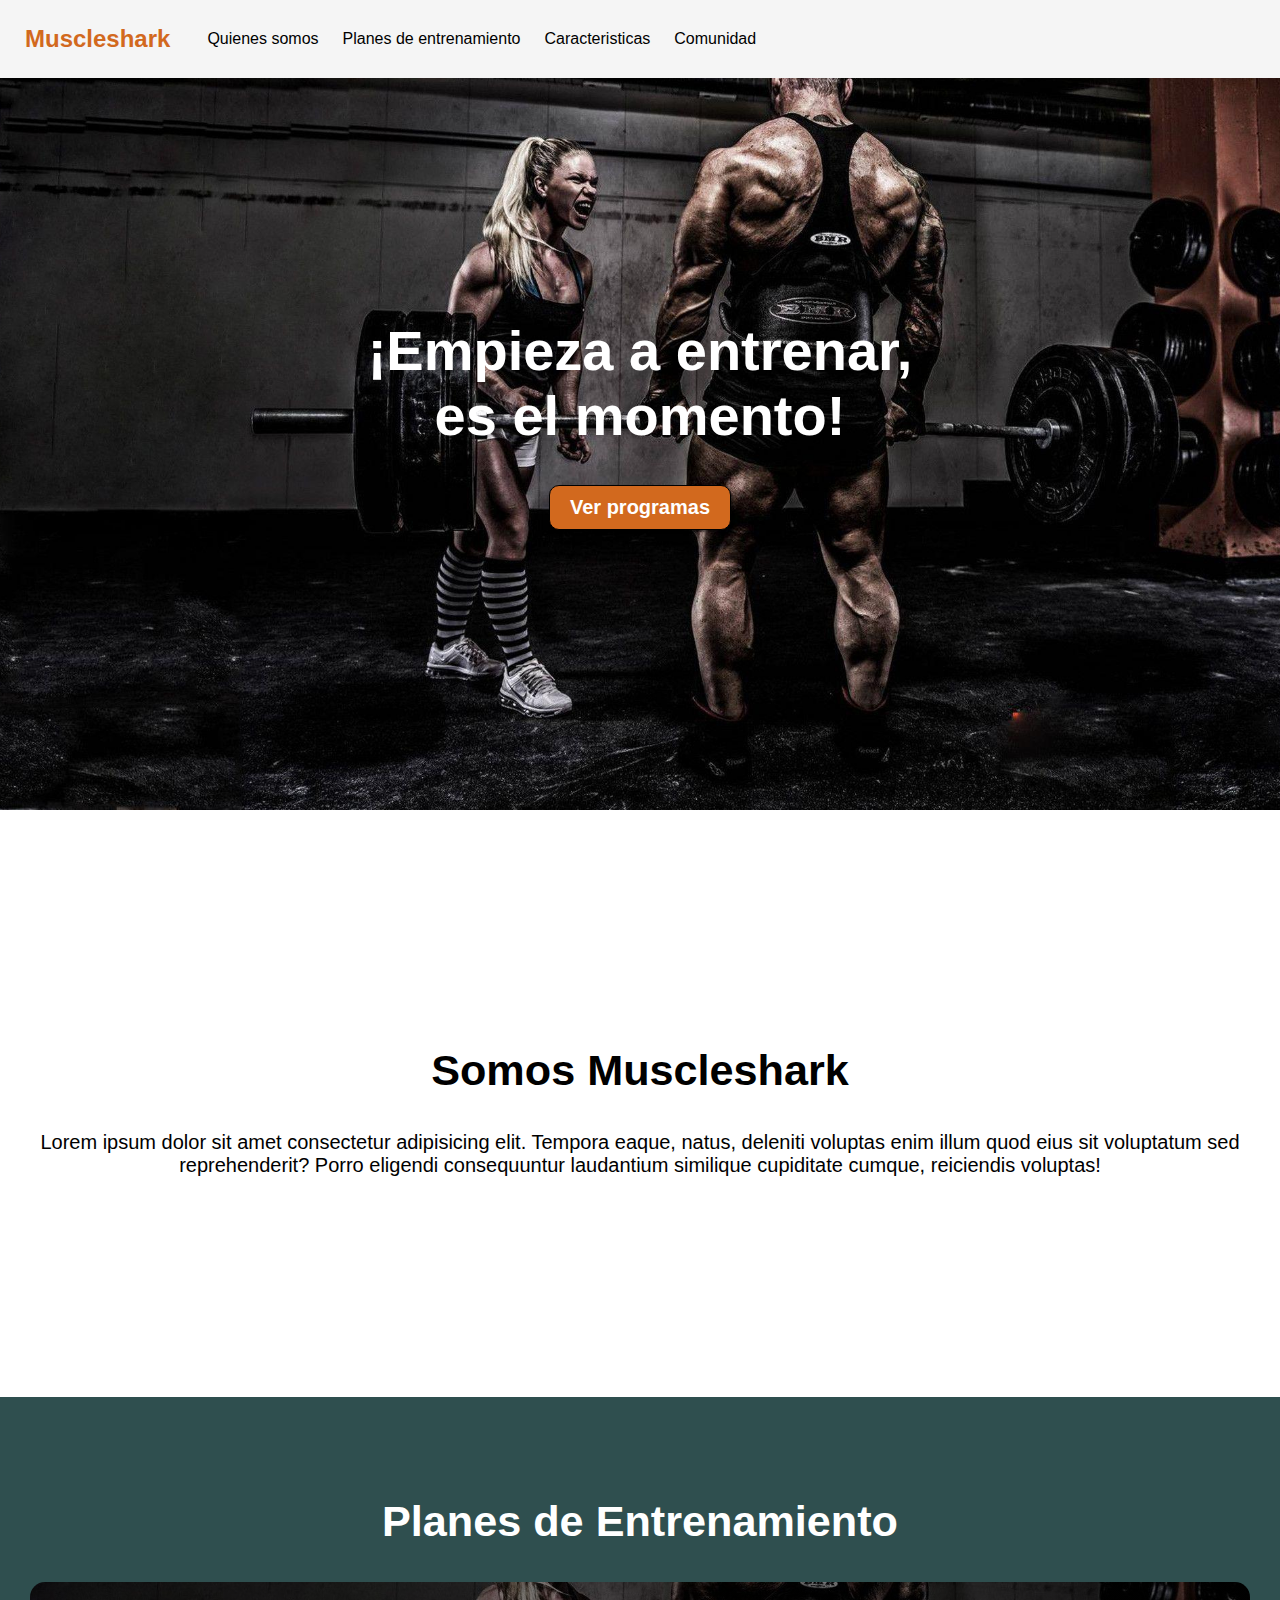
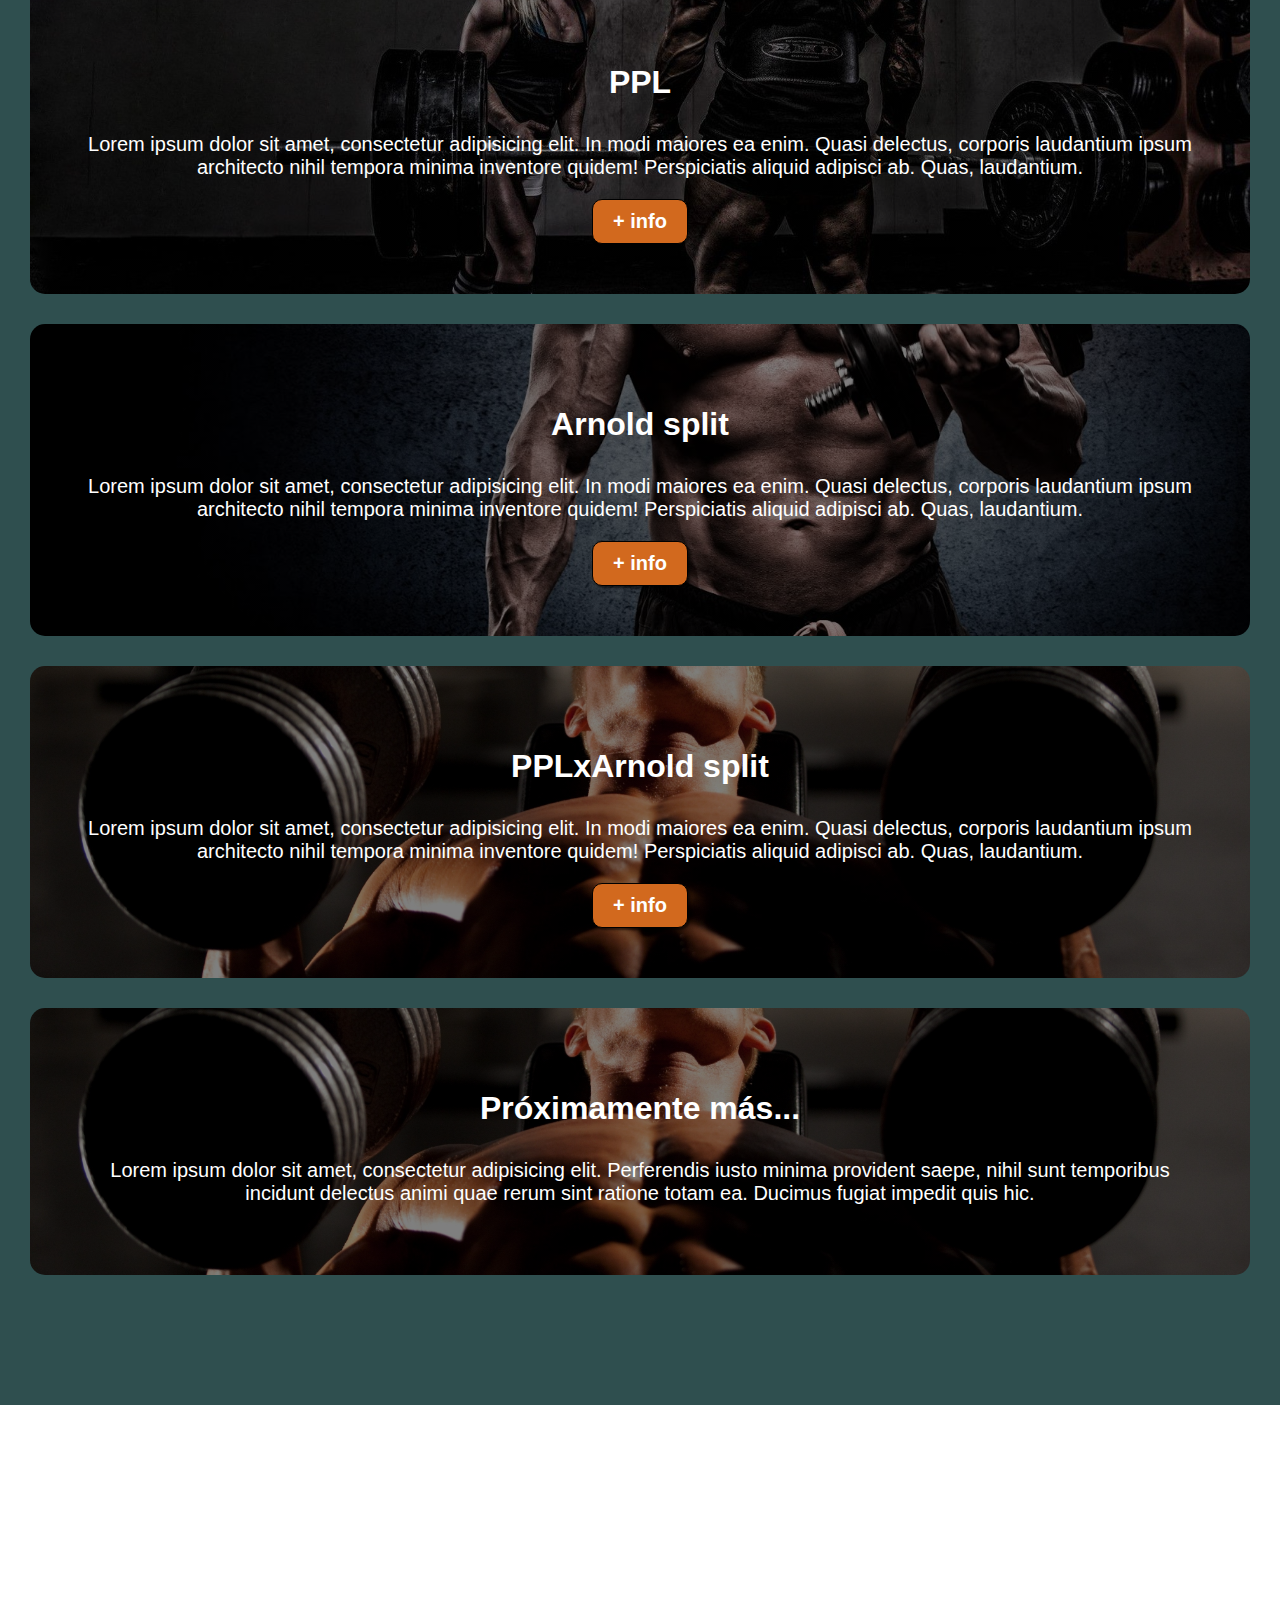
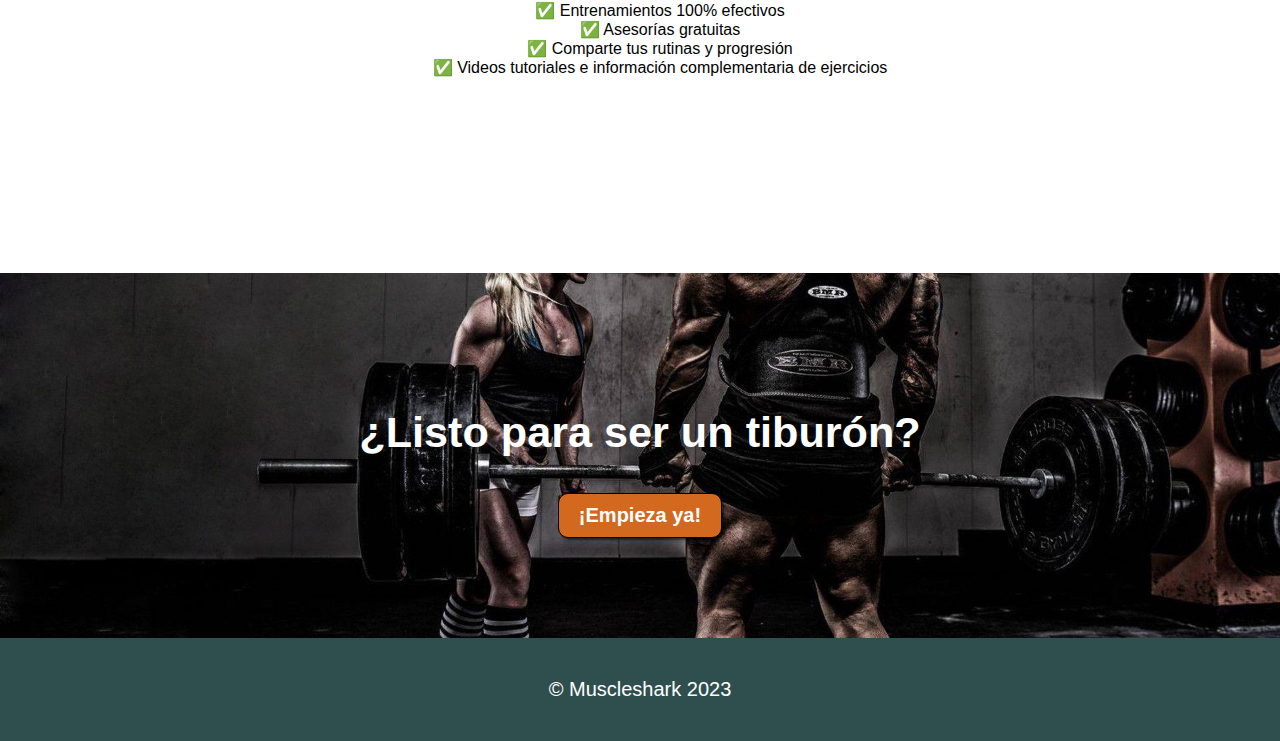
<file: tp programacion/index.html>
<!DOCTYPE html>
<html lang="en">
<head>
    <meta charset="UTF-8">
    <meta name="viewport" content="width=device-width, initial-scale=1.0">
    <title>Muscleshark</title>
    <link rel="stylesheet" href="index.css">
</head>
<body>
  <header>
    <div class="container">
      <p class="logo">Muscleshark</p>
      <nav>
        <a href="#Somos-Muscleshark">Quienes somos</a>
        <a href="#programas-de-entrenamiento">Planes de entrenamiento</a>
        <a href="#Caracteristicas">Caracteristicas</a>
        <a href="#">Comunidad</a>
      </nav>
    </div>
  </header>
  
  <section id="hero">
    <h1>¡Empieza a entrenar, <br> es el momento!</h1>
    <button>Ver programas</button>
  </section>
 
  <section id="Somos-Muscleshark">
    <div class="container">
      <h2>Somos Muscleshark</h2>
      <p>Lorem ipsum dolor sit amet consectetur adipisicing elit. Tempora eaque, natus, deleniti voluptas enim illum quod eius sit voluptatum sed reprehenderit? Porro eligendi consequuntur laudantium similique cupiditate cumque, reiciendis voluptas!</p>
    </div>
  </section>
  
  <section id="programas-de-entrenamiento">
    <div class="container">
        <h2>Planes de Entrenamiento</h2>
        <div class="programas">
            <div class="carta">
                <h3>PPL</h3>
                <p>Lorem ipsum dolor sit amet, consectetur adipisicing elit. In modi maiores ea enim. Quasi delectus, corporis laudantium ipsum architecto nihil tempora minima inventore quidem! Perspiciatis aliquid adipisci ab. Quas, laudantium.</p>
                <button>+ info</button>
            </div>
            <div class="carta">
                <h3>Arnold split</h3>
                <p>Lorem ipsum dolor sit amet, consectetur adipisicing elit. In modi maiores ea enim. Quasi delectus, corporis laudantium ipsum architecto nihil tempora minima inventore quidem! Perspiciatis aliquid adipisci ab. Quas, laudantium.</p>
                <button>+ info</button>
            </div>
            <div class="carta">
                <h3>PPLxArnold split</h3>
                <p>Lorem ipsum dolor sit amet, consectetur adipisicing elit. In modi maiores ea enim. Quasi delectus, corporis laudantium ipsum architecto nihil tempora minima inventore quidem! Perspiciatis aliquid adipisci ab. Quas, laudantium.</p>
                <button>+ info</button>
            </div>
            <div class="carta">
                <h3>Próximamente más...</h3>
                <p>Lorem ipsum dolor sit amet, consectetur adipisicing elit. Perferendis iusto minima provident saepe, nihil sunt temporibus incidunt delectus animi quae rerum sint ratione totam ea. Ducimus fugiat impedit quis hic.</p>
            </div>
        </div>
    </div>
</section>

  <section id="Caracteristicas">
    <div class="container">
      <ul>
        <li>✅ Entrenamientos 100% efectivos</li>
        <li>✅ Asesorías gratuitas</li>
        <li>✅ Comparte tus rutinas y progresión</li>
        <li>✅ Videos tutoriales e información complementaria de ejercicios</li>
      </ul>
    </div>
  </section>

  <section id="Empieza-ya">
    <div class="container">
      <h2>¿Listo para ser un tiburón?</h2>
      <button>¡Empieza ya!</button>
    </div>
  </section>

  <footer>
    <div class="container">
      <p>&copy; Muscleshark 2023</p>
    </div>
  </footer>
</body>
</html>
</file>
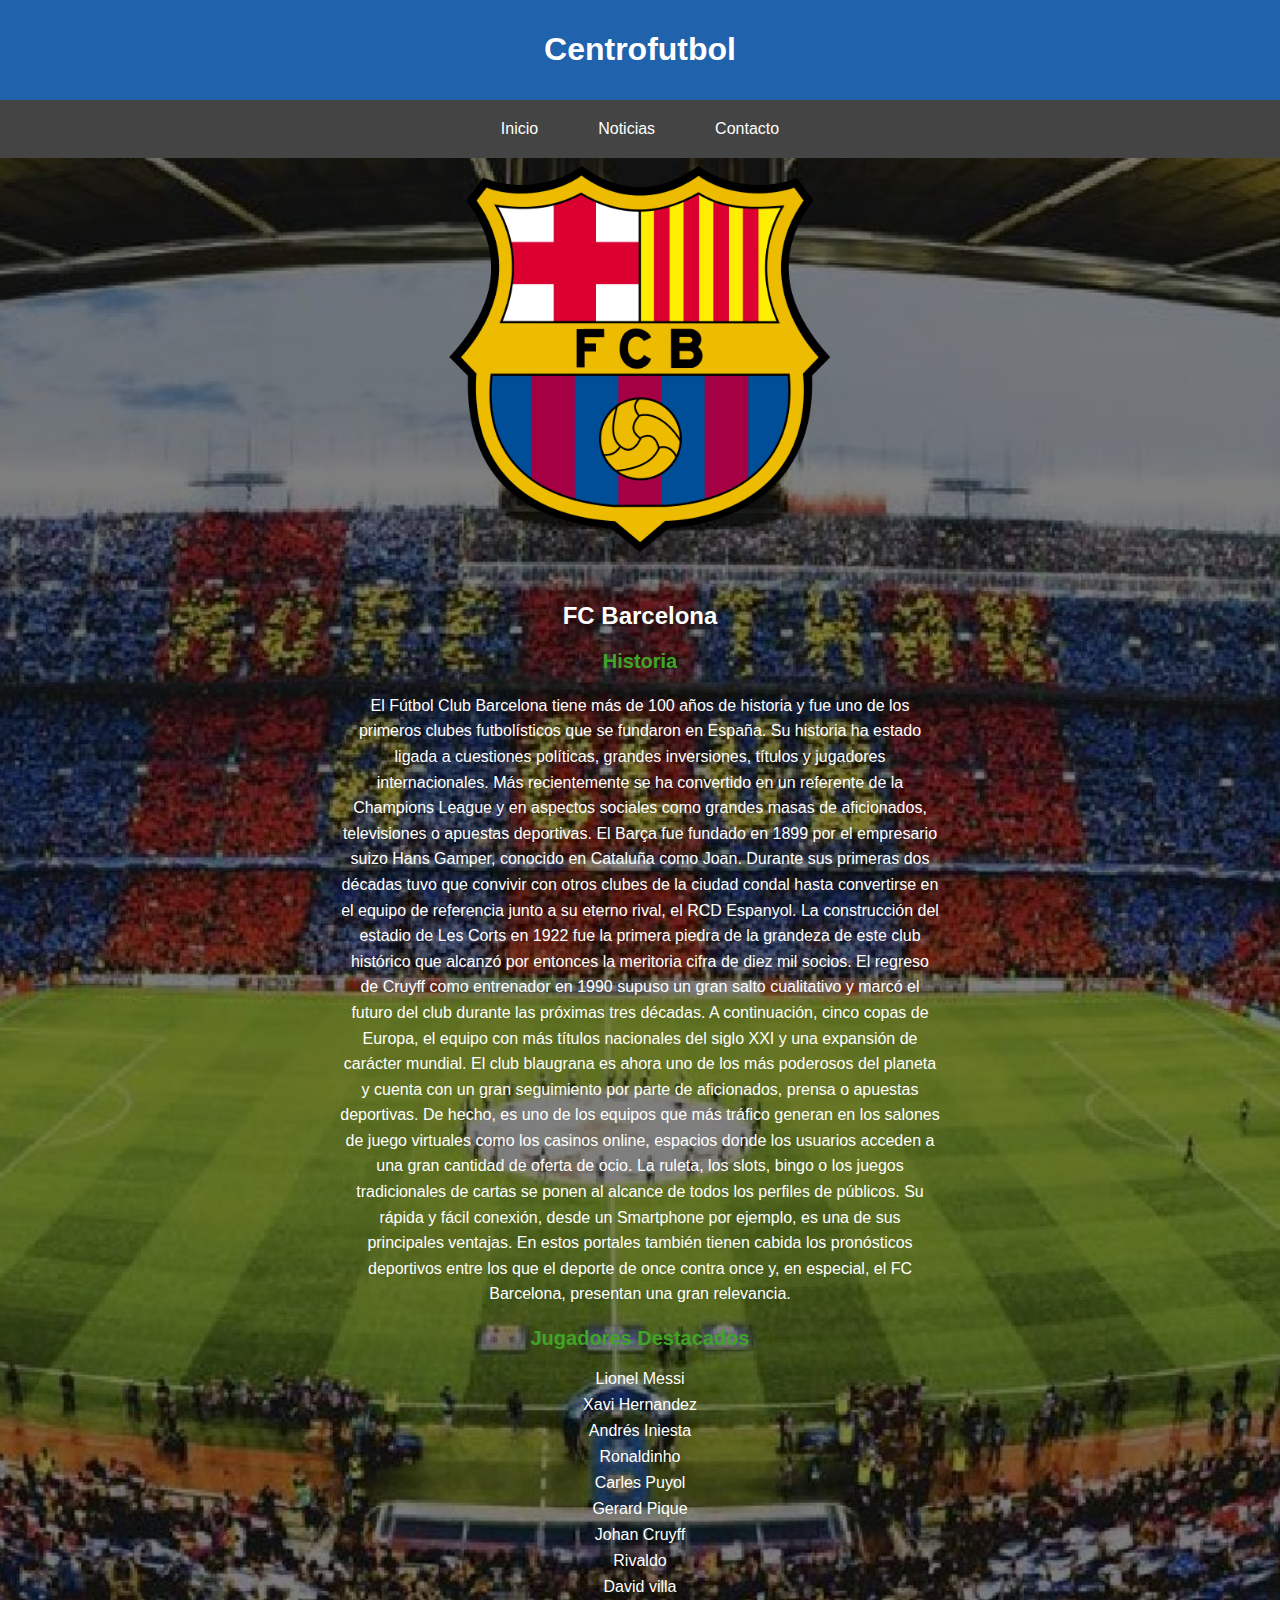
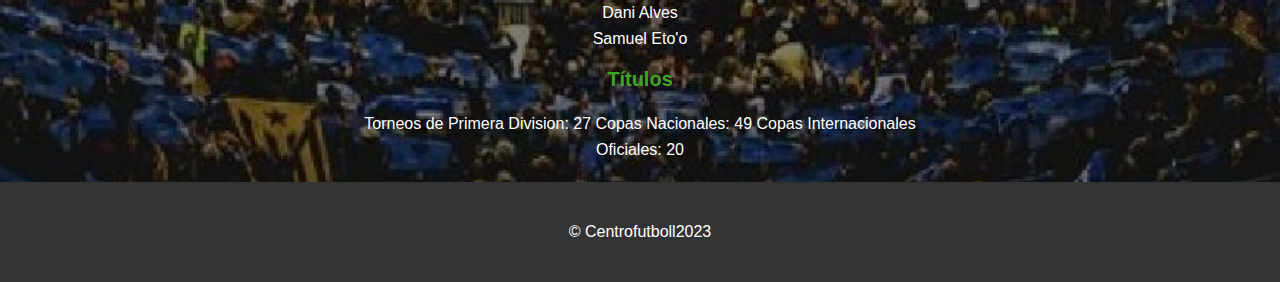
<file: proyecto final/barcelona.html>
<!DOCTYPE html>
<html lang="es">

<head>
    <meta charset="UTF-8">
    <meta name="viewport" content="width=device-width, initial-scale=1.0">
    <title>Información del Equipo</title>
    <link rel="stylesheet" href="team-info.css">
    <style>
        .team-info img {
            max-width: 100%; /* Hace que la anchura de la imagen sea del 100% del contenedor */
            height: 400px; /* Mantiene la proporción original de la imagen */
        }
    </style>
</head>

<body>
    <header>
        <h1>Centrofutbol</h1>
    </header>

    <nav>
        <a href="index.html">Inicio</a>
        <a href="#">Noticias</a>
        <a href="#">Contacto</a>
    </nav>

    <section class="team-info">
        <img src="barcelona_logo.png" alt="FC Barcelona">
        <h2>FC Barcelona</h2>

        <div class="informacion">
            <h3>Historia</h3>
            <p>El Fútbol Club Barcelona tiene más de 100 años de historia y fue uno de los primeros clubes futbolísticos que se fundaron en España. Su historia ha estado ligada a cuestiones políticas, grandes inversiones, títulos y jugadores internacionales. Más recientemente se ha convertido en un referente de la Champions League y en aspectos sociales como grandes masas de aficionados, televisiones o apuestas deportivas.

                El Barça fue fundado en 1899 por el empresario suizo Hans Gamper, conocido en Cataluña como Joan. Durante sus primeras dos décadas tuvo que convivir con otros clubes de la ciudad condal hasta convertirse en el equipo de referencia junto a su eterno rival, el RCD Espanyol. La construcción del estadio de Les Corts en 1922 fue la primera piedra de la grandeza de este club histórico que alcanzó por entonces la meritoria cifra de diez mil socios.
                El regreso de Cruyff como entrenador en 1990 supuso un gran salto cualitativo y marcó el futuro del club durante las próximas tres décadas. A continuación, cinco copas de Europa, el equipo con más títulos nacionales del siglo XXI y una expansión de carácter mundial.
                
                El club blaugrana es ahora uno de los más poderosos del planeta y cuenta con un gran seguimiento por parte de aficionados, prensa o apuestas deportivas. De hecho, es uno de los equipos que más tráfico generan en los salones de juego virtuales como los casinos online, espacios donde los usuarios acceden a una gran cantidad de oferta de ocio. La ruleta, los slots, bingo o los juegos tradicionales de cartas se ponen al alcance de todos los perfiles de públicos. Su rápida y fácil conexión, desde un Smartphone por ejemplo, es una de sus principales ventajas. En estos portales también tienen cabida los pronósticos deportivos entre los que el deporte de once contra once y, en especial, el FC Barcelona, presentan una gran relevancia.</p>

            <h3>Jugadores Destacados</h3>
            <ul>
                <li>Lionel Messi</li>
                <li>Xavi Hernandez</li>
                <li>Andrés Iniesta</li>
                <li>Ronaldinho</li>
                <li>Carles Puyol</li>
                <li>Gerard Pique</li>
                <li>Johan Cruyff</li>
                <li>Rivaldo</li>
                <li>David villa</li>
                <li>Dani Alves</li>
                <li>Samuel Eto'o</li>
                <!-- Añade más jugadores según sea necesario -->
            </ul>

            <h3>Títulos</h3>
            <p>Torneos de Primera Division: 27
                Copas Nacionales: 49
                Copas Internacionales Oficiales: 20
            </p>
        </div>
    </section>

    <footer>
        <div class="container">
            <p>&copy; Centrofutboll2023</p>
        </div>
    </footer>
</body>

</html>
</file>
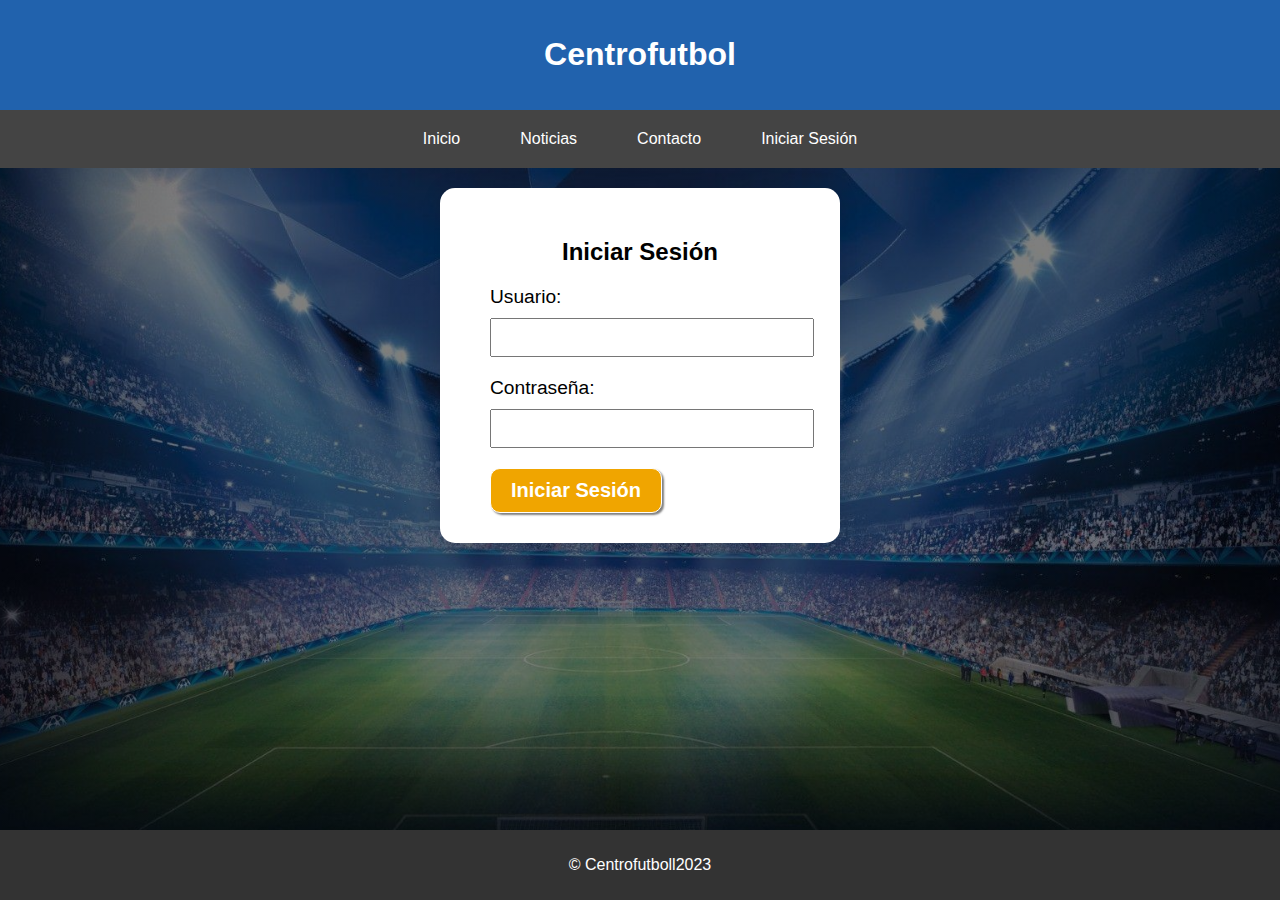
<file: proyecto final/login.html>
<!DOCTYPE html>
<html lang="es">

<head>
    <meta charset="UTF-8">
    <meta name="viewport" content="width=device-width, initial-scale=1.0">
    <title>Iniciar Sesión</title>
    <link rel="stylesheet" href="login.css">
</head>

<body>
    <header>
        <h1>Centrofutbol</h1>
    </header>

    <nav>
        <a href="index.html">Inicio</a>
        <a href="#">Noticias</a>
        <a href="#">Contacto</a>
        <a href="login.html">Iniciar Sesión</a>
    </nav>

    <section class="login">
        <h2>Iniciar Sesión</h2>
        <form action="procesar_login.php" method="post">
            <label for="usuario">Usuario:</label>
            <input type="text" id="usuario" name="usuario" required>

            <label for="password">Contraseña:</label>
            <input type="password" id="password" name="password" required>

            <button type="submit">Iniciar Sesión</button>
        </form>
    </section>

    <footer>
        <div class="container">
            <p>&copy; Centrofutboll2023</p>
        </div>
    </footer>
</body>

</html>
</file>
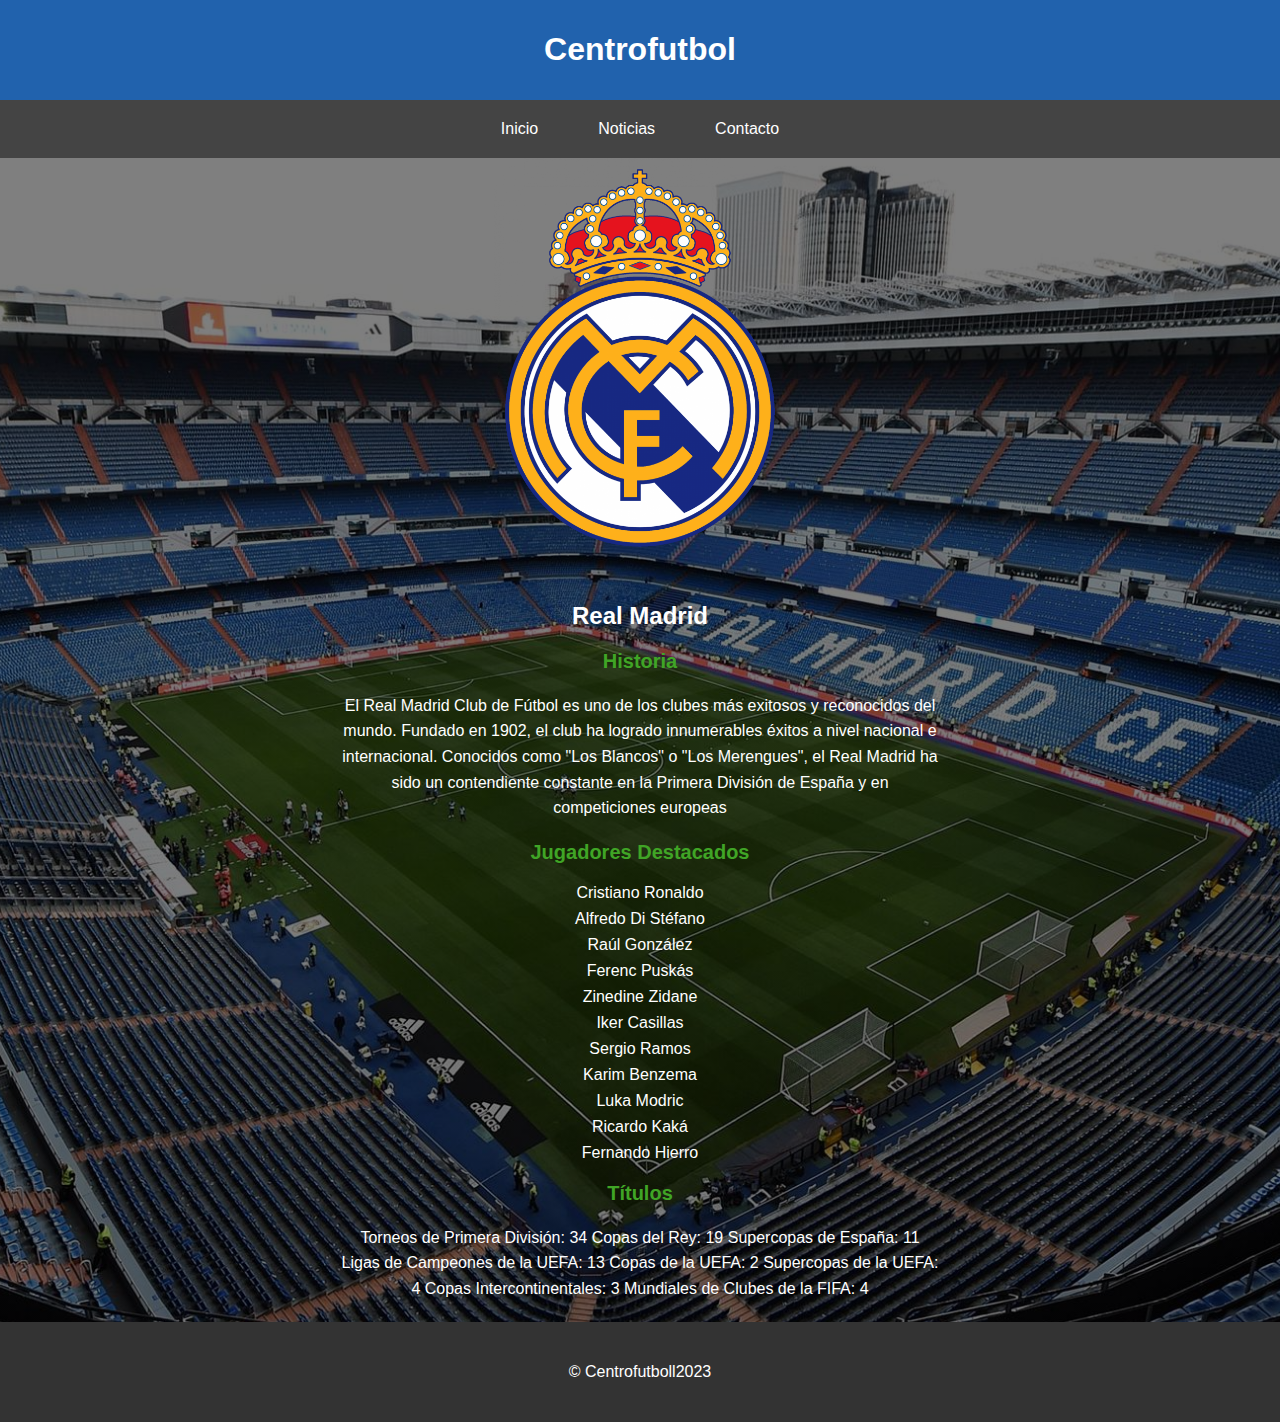
<file: proyecto final/real_madrid.html>
<!DOCTYPE html>
<html lang="es">

<head>
    <meta charset="UTF-8">
    <meta name="viewport" content="width=device-width, initial-scale=1.0">
    <title>Información del Equipo</title>
    <link rel="stylesheet" href="team-info2.css">
    <style>
        .team-info img {
            max-width: 100%; /* Hace que la anchura de la imagen sea del 100% del contenedor */
            height: 400px; /* Mantiene la proporción original de la imagen */
        }
    </style>
</head>

<body>
    <header>
        <h1>Centrofutbol</h1>
    </header>

    <nav>
        <a href="index.html">Inicio</a>
        <a href="#">Noticias</a>
        <a href="#">Contacto</a>
    </nav>

    <section class="team-info">
        <img src="real_madrid_logo.png" alt="real_madrid">
        <h2>Real Madrid</h2>

        <div class="informacion">
            <h3>Historia</h3>
            <p>El Real Madrid Club de Fútbol es uno de los clubes más exitosos y reconocidos del mundo. Fundado en 1902, el club ha logrado innumerables éxitos a nivel nacional e internacional. Conocidos como "Los Blancos" o "Los Merengues", el Real Madrid ha sido un contendiente constante en la Primera División de España y en competiciones europeas</p>
           
            <h3>Jugadores Destacados</h3>
            <ul>
                <li>Cristiano Ronaldo</li>
                <li>Alfredo Di Stéfano</li>
                <li>Raúl González</li>
                <li>Ferenc Puskás</li>
                <li>Zinedine Zidane</li>
                <li>Iker Casillas</li>
                <li>Sergio Ramos</li>
                <li>Karim Benzema</li>
                <li>Luka Modric</li>
                <li>Ricardo Kaká</li>
                <li>Fernando Hierro</li>
            </ul>

            <h3>Títulos</h3>
            <p>Torneos de Primera División: 34
                Copas del Rey: 19
                Supercopas de España: 11
                Ligas de Campeones de la UEFA: 13
                Copas de la UEFA: 2
                Supercopas de la UEFA: 4
                Copas Intercontinentales: 3
                Mundiales de Clubes de la FIFA: 4</p>
        </div>
    </section>

    <footer>
        <div class="container">
            <p>&copy; Centrofutboll2023</p>
        </div>
    </footer>
</body>

</html>
</file>
<file: tp programacion/index.css>
* {
    box-sizing: border-box;
}

body {
    font-family: fantasy, sans-serif;
    margin: 0;
}

html{
    scroll-behavior: smooth;
}

h1 {
    font-size: 3.5em;
}

h2 {
    font-size: 2.7em;
}

h3 {
    font-size: 2em;
}

p {
    font-size: 1.25em;
}

ul {
    list-style: none;
}

button {
    font-size: 1.25em;
    font-weight: bold;
    padding: 10px 20px;
    border-radius: 10px;
    border: 1.5px solid black; /* Corregido el uso de comas en el valor de border */
    box-shadow: 2px 2px 2px rgba(0, 0, 0, 0.5);
    color: white;
    background-color: chocolate;
}

button:hover {
    background-color: rgb(141, 75, 28);
}

.container {
    max-width: 1400px;
    margin: auto;
}

header {
    background-color: rgb(245, 245, 245);
}

header .logo {
    margin: 0;
    padding: 25px;
    font-weight: bold;
    color: chocolate;
    font-size: 1.5em;
    text-align: center;
}

header .container {
    display: flex;
    flex-direction: column;
    align-items: center;
}

header nav {
    display: flex;
    flex-direction: column;
    text-align: center;
    padding-bottom: 25px;
}

header a {
    padding: 5px 12px;
    text-decoration: none;
    font-weight: 500;
    color: black;
}

header a:hover {
    color: chocolate;
}

#hero {
    display: flex;
    align-items: center;
    justify-content: center;
    text-align: center;
    flex-direction: column;
    height: 90vh;
    background-image: url(1087621.jpg); /* Reemplaza 'ruta_de_la_imagen.jpg' con la ubicación de tu imagen de fondo */
    background-size: cover;
    background-position: center;
    background-repeat: no-repeat;
    color: white; /* Cambié el color del texto a blanco para que sea visible en el fondo */
}

#Somos-Muscleshark {
    text-align: center;
    padding: 200px 12px;
}

#programas-de-entrenamiento {
    background-color: darkslategray;
    text-align: center;
    color: white;
}

#programas-de-entrenamiento .container {
    padding: 100px 0px;
}

#programas-de-entrenamiento h2 {
    margin-top: 0;
}

#programas-de-entrenamiento .carta {
    background-position: center center;
    background-size: cover;
    padding: 50px;
    margin: 30px;
    border-radius: 15px;
}

.carta:first-child {
    background-image: linear-gradient(
        0deg,
        rgba(0, 0, 0, 0.5), /* Corregido el valor de opacidad (0,5 a 0.5) */
        rgba(0, 0, 0, 0.5)
    ), url(1087621.jpg);
}

.carta:nth-child(2) {
    background-image: linear-gradient(
        0deg,
        rgba(0, 0, 0, 0.5), /* Corregido el valor de opacidad (0,5 a 0.5) */
        rgba(0, 0, 0, 0.5)
    ), url(imagen.1.jpg);
}


.carta:nth-child(3){
    background-image: linear-gradient(
        0deg,
        rgba(0, 0, 0, 0.5), /* Corregido el valor de opacidad (0,5 a 0.5) */
        rgba(0, 0, 0, 0.5)
    ), url(imagen.jpg2.jpg);
}

.carta:last-child{
    background-image: linear-gradient(
        0deg,
        rgba(0, 0, 0, 0.5), /* Corregido el valor de opacidad (0,5 a 0.5) */
        rgba(0, 0, 0, 0.5)
    ), url(imagen.jpg2.jpg);
}

#Caracteristicas .container{
    text-align: center;
    padding: 180px 12px;
    background-color: white;
}


#Empieza-ya {
    text-align: center;
    padding: 100px 0;
    background-color: darkslategray;
    color: white;
    background-image: url(1087621.jpg); /* Reemplaza 'ruta_de_la_imagen.jpg' con la ubicación de tu imagen de fondo */
    background-size: cover;
    background-position: center;
    background-repeat: no-repeat;
    color: white; 
}

#Empieza-ya button {
    background-color: chocolate;
    color: white;
}

#Empieza-ya button:hover {
    background-color: rgb(141, 75, 28);
}

footer {
    background-color: darkslategray;
    color: white;
    text-align: center;
    padding: 20px 0;
}

@media (min-width: 720px) {
    header{
        position: fixed;
        width: 100%;
    }
    
    header .container{
        flex-direction: row;      
    }

    header nav{
        flex-direction: row;
        padding-bottom: 0;
        padding-right: 10px;
    }
}
</file>
<file: proyecto final/team-info.css>
body {
    font-family: Arial, sans-serif;
    margin: 0;
    padding: 0;
    background: linear-gradient(rgba(0, 0, 0, 0.5), rgba(0, 0, 0, 0.5)), url('tifobarcelona1.jpg');
    background-size: cover;
    background-position: center;
    background-repeat: no-repeat;
    color: white;
}

header, nav {
    text-align: center;
}

header {
    background-color: #2162ad;
    padding: 10px 0;
}

nav {
    display: flex;
    justify-content: center;
    background-color: #444;
    padding: 10px 0;
}

nav a {
    color: white;
    text-decoration: none;
    padding: 10px 20px;
    margin: 0 10px;
    border-radius: 5px;
    transition: background-color 0.3s;
}

nav a:hover {
    background-color: #777;
}

.container {
    max-width: 800px;
    margin: 0 auto;
    padding: 20px;
}

.team-info {
    text-align: center;
    max-width: 600px;
    margin: 0 auto;
}

.team-info img {
    max-width: 100%;
    height: auto;
    border-radius: 10px;
    margin-bottom: 20px;
}

.team-info h2 {
    font-size: 24px;
}

.team-info h3 {
    font-size: 20px;
    color: #40a526;
    margin-top: 20px;
}

.team-info p {
    font-size: 16px;
    line-height: 1.6;
    margin-bottom: 20px;
}

.team-info ul {
    list-style-type: none;
    padding: 0;
}

.team-info li {
    font-size: 16px;
    margin-bottom: 8px;
}

.team-info button {
    font-size: 1em;
    font-weight: bold;
    padding: 10px 20px;
    border-radius: 10px;
    border: 1.5px solid white;
    box-shadow: 2px 2px 2px rgba(0, 0, 0, 0.5);
    color: white;
    background-color: #40a526;
    cursor: pointer;
}

.team-info button:hover {
    background-color: #4a8f1d;
}

footer {
    background-color: #333;
    color: white;
    text-align: center;
    padding: 5px 0;
    bottom: 0;
    width: 100%;
}
</file>
<file: proyecto final/login.css>
body {
    font-family: Arial, Helvetica, sans-serif;
    margin: 0;
    padding: 0;
    min-height: 100vh; /* Asegura que el cuerpo ocupe al menos el 100% de la altura de la ventana */
    background: linear-gradient(rgba(0, 0, 0, 0.5), rgba(0, 0, 0, 0.5)), url('imagen-de-fondo.jpg');
    background-size: cover;
    background-position: center;
    background-repeat: no-repeat;
}

header, nav {
    text-align: center;
}

header {
    background-color: #2162ad;
    color: white;
    padding: 15px 0;
}

nav {
    display: flex;
    justify-content: center;
    background-color: #444;
    padding: 10px 0;
}

nav a {
    color: white;
    text-decoration: none;
    padding: 10px 20px;
    margin: 0 10px;
    border-radius: 5px;
    transition: background-color 0.3s;
}

nav a:hover {
    background-color: #777;
}

section {
    display: flex;
    justify-content: space-around;
    flex-wrap: wrap;
    padding: 150px;
}

.equipo {
    width: 200px;
    margin: 20px;
    text-align: center;
    padding: 15px;
    border: 1px solid #ddd;
    border-radius: 10px;
    box-shadow: 0 0 10px rgba(0, 0, 0, 0.1);
}

.equipo img {
    max-width: 100%;
    border-radius: 10px;
}

.equipo button {
    font-size: 1.25em;
    font-weight: bold;
    padding: 10px 20px;
    border-radius: 10px;
    border: 1.5px solid white;
    box-shadow: 2px 2px 2px rgba(0, 0, 0, 0.5);
    color: white;
    background-color: #40a526;
    cursor: pointer;
}

.equipo button:hover {
    background-color: #4a8f1d;
}

/* Estilo para el pie de página */
footer {
    background-color: #333;
    color: white;
    text-align: center;
    padding: 10px 0;
    position: fixed; 
    bottom: 0; 
    width: 100%;
}

/* Estilos generales */
header, nav, section, footer {
    box-sizing: border-box;
}

/* Estilos específicos para pantallas grandes */
@media (min-width: 769px) {
    header {
        padding: 15px 0;
    }

    nav {
        padding: 10px 0;
    }

    section {
        padding: 150px;
    }
}

/* Estilos específicos para pantallas pequeñas */
@media (max-width: 768px) {
    header {
        padding: 10px 0;
    }

    nav {
        padding: 5px 0;
    }

    section {
        padding: 20px;
    }
}

/* Estilos específicos para la sección de inicio de sesión */
.login {
    background-color: white;
    border-radius: 15px;
    box-shadow: 0 0 20px rgba(0, 0, 0, 0.1);
    padding: 30px;
    margin: 20px auto;
    max-width: 400px;
}

.login h2 {
    text-align: center;
}

.login form {
    max-width: 300px;
    margin: 0 auto;
}

.login label {
    display: block;
    font-size: 1.2em;
    margin-bottom: 10px;
}

.login input {
    width: 100%;
    padding: 10px;
    margin-bottom: 20px;
}

.login button {
    font-size: 1.25em;
    font-weight: bold;
    padding: 10px 20px;
    border-radius: 10px;
    border: 1.5px solid white;
    box-shadow: 2px 2px 2px rgba(0, 0, 0, 0.5);
    color: white;
    background-color: #f0a500;
    cursor: pointer;
}

.login button:hover {
    background-color: #8d4b1c;
}
</file>
<file: proyecto final/team-info2.css>
body {
    font-family: Arial, sans-serif;
    margin: 0;
    padding: 0;
    background: linear-gradient(rgba(0, 0, 0, 0.5), rgba(0, 0, 0, 0.5)), url('real_madrid_estadio.jpg');
    background-size: cover;
    background-position: center;
    background-repeat: no-repeat;
    color: white;
}

header, nav {
    text-align: center;
}

header {
    background-color: #2162ad;
    padding: 10px 0;
}

nav {
    display: flex;
    justify-content: center;
    background-color: #444;
    padding: 10px 0;
}

nav a {
    color: white;
    text-decoration: none;
    padding: 10px 20px;
    margin: 0 10px;
    border-radius: 5px;
    transition: background-color 0.3s;
}

nav a:hover {
    background-color: #777;
}

.container {
    max-width: 800px;
    margin: 0 auto;
    padding: 20px;
}

.team-info {
    text-align: center;
    max-width: 600px;
    margin: 0 auto;
}

.team-info img {
    max-width: 100%;
    height: auto;
    border-radius: 10px;
    margin-bottom: 20px;
}

.team-info h2 {
    font-size: 24px;
}

.team-info h3 {
    font-size: 20px;
    color: #40a526;
    margin-top: 20px;
}

.team-info p {
    font-size: 16px;
    line-height: 1.6;
    margin-bottom: 20px;
}

.team-info ul {
    list-style-type: none;
    padding: 0;
}

.team-info li {
    font-size: 16px;
    margin-bottom: 8px;
}

.team-info button {
    font-size: 1em;
    font-weight: bold;
    padding: 10px 20px;
    border-radius: 10px;
    border: 1.5px solid white;
    box-shadow: 2px 2px 2px rgba(0, 0, 0, 0.5);
    color: white;
    background-color: #40a526;
    cursor: pointer;
}

.team-info button:hover {
    background-color: #4a8f1d;
}

footer {
    background-color: #333;
    color: white;
    text-align: center;
    padding: 5px 0;
    bottom: 0;
    width: 100%;
}
</file>
